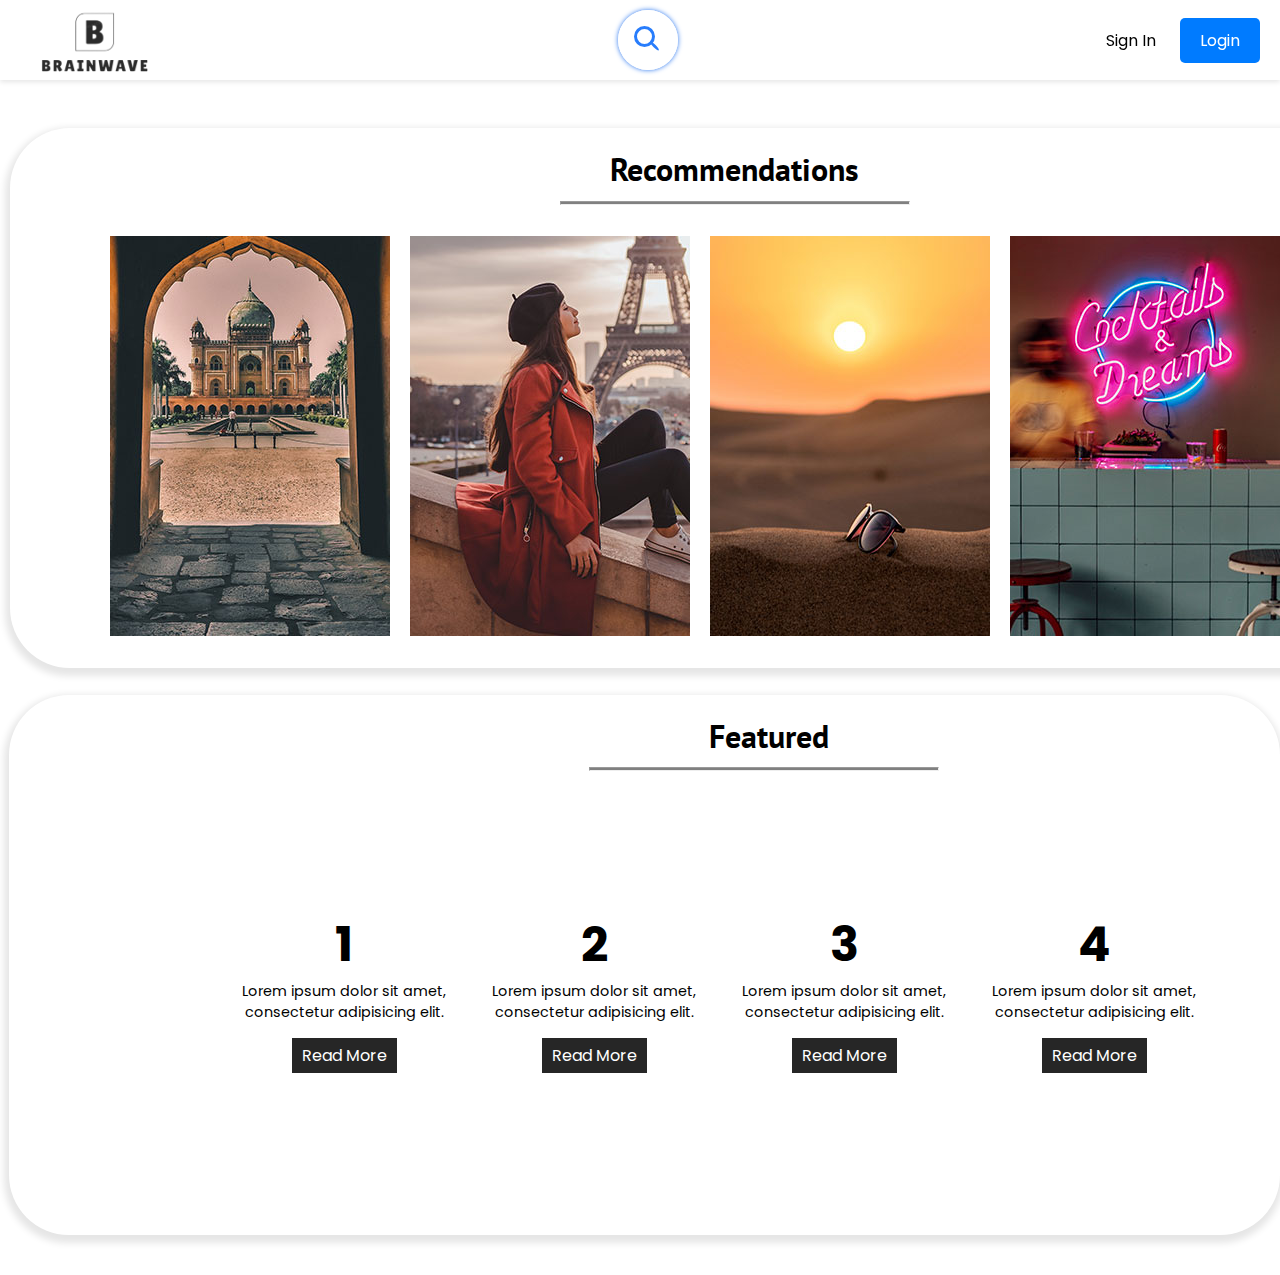
<file: BrainWave/index.html>
<!DOCTYPE html>
<html lang="en">

<head>
  <meta charset="UTF-8">
  <meta http-equiv="X-UA-Compatible" content="IE=edge">
  <meta name="viewport" content="width=device-width, initial-scale=1.0">
  <title>Document</title>
  <link rel="stylesheet" href="style.css" class="css">
  <link rel="preconnect" href="https://fonts.googleapis.com">
  <link rel="preconnect" href="https://fonts.gstatic.com" crossorigin>
  <link href="https://fonts.googleapis.com/css2?family=PT+Sans:wght@700&display=swap" rel="stylesheet">
</head>

<body>
  <header
    style="position: fixed; top: 0; left: 0; right: 0; background-color: #fff; height: 80px; display: flex; align-items: center; justify-content: space-between; padding: 0 20px;">
    <div style="display: flex; align-items: center;">
      <img class="loggo" src="img/logo.png" alt="Logo" style="cursor: pointer; height: 80px; width: 150px; margin-right: 20px;">
      <span style="font-size: 20px; font-weight: bold;"></span>
    </div>

    <div class="search">
      <div class="icon"></div>
      <div class="input">
        <input type="text" placeholder="Search" id="mysearch">
      </div>
      <span class="clear" onclick="document.getElementById('mysearch').value = ''"></span>
    </div>

    <div style="display: inline-block; align-items: center;">
      <span style="font-size: 16px; margin-right: 20px; cursor: pointer;">Sign In</span>
      <button
        style="background-color: #007bff; color: #fff; font-size: 16px; padding: 10px 20px; border: none; border-radius: 5px; cursor: pointer;">Login</button>
    </div>

    <script>
      const icon = document.querySelector('.icon');
      const search = document.querySelector('.search');
      icon.onclick = function () {
        search.classList.toggle('active')
      }
    </script>
  </header>
<div class="grid">
  <div class="recommendations">
    <b>
      <h1 class="heading">Recommendations</h1>
    </b>
    <hr class="horzline">
    <div class="container1">
      <div class="box">
        <div class="imgBx">
          <img src="img/img1.jpg">
        </div>
        <div class="content1">
          <h2>Title</h2>
          <p>Lorem ipsum dolor sit amet, consectetur adipisicing elit, sed do eiusmod
            tempor incididunt ut labore et dolore magna aliqua.</p>
          <a href="#">Read More</a>
        </div>
      </div>
      <div class="box">
        <div class="imgBx">
          <img src="img/img2.jpg">
        </div>
        <div class="content1">
          <h2>Title</h2>
          <p>Lorem ipsum dolor sit amet, consectetur adipisicing elit, sed do eiusmod
            tempor incididunt ut labore et dolore magna aliqua.</p>
          <a href="#">Read More</a>
        </div>
      </div>
      <div class="box">
        <div class="imgBx">
          <img src="img/img3.jpg">
        </div>
        <div class="content1">
          <h2>Title</h2>
          <p>Lorem ipsum dolor sit amet, consectetur adipisicing elit, sed do eiusmod
            tempor incididunt ut labore et dolore magna aliqua.</p>
          <a href="#">Read More</a>
        </div>
      </div>
      <div class="box">
        <div class="imgBx">
          <img src="img/img4.jpg">
        </div>
        <div class="content1">
          <h2>Title</h2>
          <p>Lorem ipsum dolor sit amet, consectetur adipisicing elit, sed do eiusmod
            tempor incididunt ut labore et dolore magna aliqua.</p>
          <a href="#">Read More</a>
        </div>
      </div>
    </div>
  </div>
  </div>

  <div class="featured">
     <h1 class="heading1">Featured</h1>
     <hr class="horzline1">
     <div class="container">
		<div class="card">
			<div class="content">
				<h2>1</h2>
				<p>Lorem ipsum dolor sit amet, consectetur adipisicing elit.</p>
				<a href="#">Read More</a>
			</div>
		</div>
		<div class="card">
			<div class="content">
				<h2>2</h2>
				<p>Lorem ipsum dolor sit amet, consectetur adipisicing elit.</p>
				<a href="#">Read More</a>
			</div>
		</div>
		<div class="card">
			<div class="content">
				<h2>3</h2>
				<p>Lorem ipsum dolor sit amet, consectetur adipisicing elit.</p>
				<a href="#">Read More</a>
			</div>
		</div>
		<div class="card">
			<div class="content">
				<h2>4</h2>
				<p>Lorem ipsum dolor sit amet, consectetur adipisicing elit.</p>
				<a href="#">Read More</a>
			</div>
		</div>
	</div>
  </div>
</div>
</body>

</html>
</file>
<file: BrainWave/style.css>
@import url('https://fonts.googleapis.com/css?family=Poppins:300,400,500,600,700,800&display=swap');

::-webkit-scrollbar{
    display: none;
}

*
{
    margin: 0;
    padding: 0;
    box-sizing: border-box;
    font-family: 'Poppins', sans-serif;
}

header {
    display: flex;
    justify-content: space-between;
    align-items: center;
    padding: 10px;
    background-color: #f2f2f2;
}

.logo {
    flex: 1;
}

.login {
    display: flex;
    justify-content: flex-end;
    flex: 1;
}

.login a {
    margin-right: 20px;
}


header {
    position: fixed;
    top: 0;
    left: 0;
    right: 0;
    height: 60px;
    background-color: #fff;
    z-index: 999;
    box-shadow: 0 2px 5px rgba(0, 0, 0, 0.1);
}

.logo {
    float: left;

}

.login-btn {
    float: right;
    margin-right: 20px;
    line-height: 60px;
}

.sign-in {
    float: right;
    margin-right: 10px;
    line-height: 60px;
}

.loggo {
    height: 200px;
    margin-bottom: 4px;
}

.search{
    align-items: center;
    width: 60px;
    height: 60px;
    background: #FFF;
    border-radius: 60px;
    transition: 0.5s;
    box-shadow: 0  0 5px #2573ef;
    overflow: hidden;
}

.search.active{
    width: 360px;
}

.search .icon{
    position: absolute;
    width: 60px;
    height: 60px;
    background: #fff;
    border-radius: 60px;
    display: flex;
    justify-content: center;
    align-items: center;
    z-index: 1000;;
    cursor: pointer;
}

.search .icon::before{
    content: '';
    position: absolute;
    width: 15px;
    height: 15px;
    border: 3px solid #287dfc;
    border-radius: 50%;
    transform: translate(-4px,-4px) rotate(315deg);
}

.search .icon::after{
    content: '';
    position: absolute;
    width: 3px;
    height: 12px;
    background:  #287dfc;
    border-radius: 50%;
    transform: translate(6px,6px) rotate(315deg);
}

.search .input{
    position: relative;
    width: 300px;
    height: 60px;
    left: 60px;
    display: flex;
    justify-content: center;
    align-items: center;
}

.search .input input{
    position: absolute;
    top: 0;
    width: 100%;
    height: 100%;
    border: none;
    outline: none;
    font-size: 18px;
    padding: 10px 0;
}

.clear{
    position: absolute;
    top: 44%;
    transform: translate(-40%);
    width: 15px;
    height: 15px;
    right: 570px;
    background: #fff;
    cursor: pointer;
    display: flex;
    justify-content: center;
    align-items: center;

}

.clear::before{
    position: absolute;
    content: '';
    width: 1px;
    height: 15px;
    background: #fff;
    transform: rotate(45deg);
}

.clear::after{
    position: absolute;
    content: '';
    width: 1px;
    height: 15px;
    background: #fff;
    transform: rotate(315deg);
}

.recommendations{
    background: #fff;
    width: 1450px;
    height: 540px;
    border-radius: 60px;
    margin-top: -480px;
    margin-left: 10px;
    box-shadow: -1px 4px 7px 4px rgba(0, 0, 0, 0.1);
    overflow: scroll;
    display: grid;
}
.heading{
    font-family: PT Sans;
    margin-top: 20px;
    margin-left: 600px;
}

.horzline{
    width: 350px;
    height: 3.5px;
    background: grey;
    margin-left: 550px;
}

body
{
	margin: 0;
	padding: 0;
	min-height: 100vh;
	display: flex;
	justify-content: center;
	align-items: center;
	font-family: consolas;
    min-height: 100vh;
}
.container1
{
	position: relative;
	width: 1200px;
	display: flex;
	flex-wrap: wrap;
	justify-content: space-around;
}
.container1 .box
{
	position: relative;
	width: 280px;
	height: 400px;
	margin: 20px 0;
	box-sizing: border-box;
	
}
.container1 .box .imgBx
{
	position: absolute;
	top: 0;
	left: 0;
	width: 100%;
	height: 100%;
	background: #000;
	clip-path: circle(400px at center 100px);
	transition: 0.5s;
	transition-delay: 0.5s;
    margin-left: 90px;
}
.container1 .box:hover .imgBx
{
	clip-path: circle(80px at center 100px);
	transition-delay: 0s;
}
.container1 .box .imgBx img
{
	position: absolute;
	top: 0;
	left: 0;
	width: 100%;
	height: 100%;
	object-fit: cover;
}
.container1 .box .content1
{
	position: absolute;
	left: 0;
	bottom: 0;
	width: 100%;
	height: 55%;
	padding: 20px;
	box-sizing: border-box;
	text-align: center;
    margin-left: 90px;
}
.container1 .box .content1 h2
{
	margin: 0;
	padding: 0;
}
.container1 .box .content1 a
{
	text-decoration: none;
	background: #000;
	color: #fff;
	padding: 5px;
	display: inline-block;
}
.container1 .box .content1 h2,
.container1 .box .content1 p,
.container1 .box .content1 a
{
	opacity: 0;
	transition: 0.5s;
	transform: translateY(20px);
}
.container1 .box:hover .content1 h2
{
	opacity: 1;
	transform: translateY(0);
	transition-delay: 0.5s
}
.container1 .box:hover .content1 p
{
	opacity: 1;
	transform: translateY(0);
	transition-delay: 0.7s
}
.container1 .box:hover .content1 a
{
	opacity: 1;
	transform: translateY(0);
	transition-delay: 0.9s;
    margin-top: 10px;
}

.featured{
    background: #fff;
    width: 1450px;
    height: 540px;
    margin-top: 695px;
    margin-left: -1451px;
    margin-bottom: 40px;
    border-radius: 60px;
    box-shadow: -1px 4px 7px 4px rgba(0, 0, 0, 0.1);
}

.heading1{
    font-family: PT Sans;
    margin-top: 20px;
    margin-left: 700px;
}

.horzline1{
    width: 350px;
    height: 3.5px;
    background: grey;
    margin-left: 580px;
    margin-top: 10px;
}


.container
{
    max-width: 1000px;
    position: relative;
    display: flex;
    justify-content: center;
    flex-wrap: wrap;
    transition: 0.5s;
    margin-left: 210px;
    margin-top: 70px;
}
.container:hover .card
{
    filter: blur(5px);
    transform: scale(.7);
}
.container .card
{
    position: relative;
    width: 250px;
    height: 300px;
    background: #fff;
    display: flex;
    justify-content: center;
    align-items: center;
    transition: 0.5s;

}


.container .card:hover
{
    filter: blur(0px);
    transform: scale(1);
}
.container .card:before
{
    content: '';
    position: absolute;
    width: 100%;
    height: 100%;
    background: #fff;
    z-index: 1;
    transition: 0.5s;
}
.container .card:hover:before
{
    background: #000;
    transform: scaleY(1.15);
    box-shadow: 0 5px 15px rgba(0,0,0,.2);
}
.container .card:after
{
    content: '';
    position: absolute;
    top: 0;
    left: 0;
    width: 50%;
    height: 100%;
    transition: 0.5s;
    background: rgba(255,255,255,.1);
    z-index: 1;
}
.container .card:hover:after
{
    transform: scaleY(1.15);
}
.container .card:hover
{
    z-index: 1;
}
.container .card .content
{
    text-align: center;
    z-index: 2;
    padding: 0 20px;
    transition: 0.5s;
}
.container .card:hover .content
{
    color: #fff;
}
.container .card .content h2
{
    font-size: 3em;
}
.container .card .content p
{
    font-size: 0.9em;
}
.container .card .content a
{
    display: inline-block;
    margin-top: 15px;
    padding: 5px 10px;
    background: #262626;
    color: #fff;
    text-decoration: none;
}
.container .card:hover .content a
{
    background: #2196F3;
}
</file>
